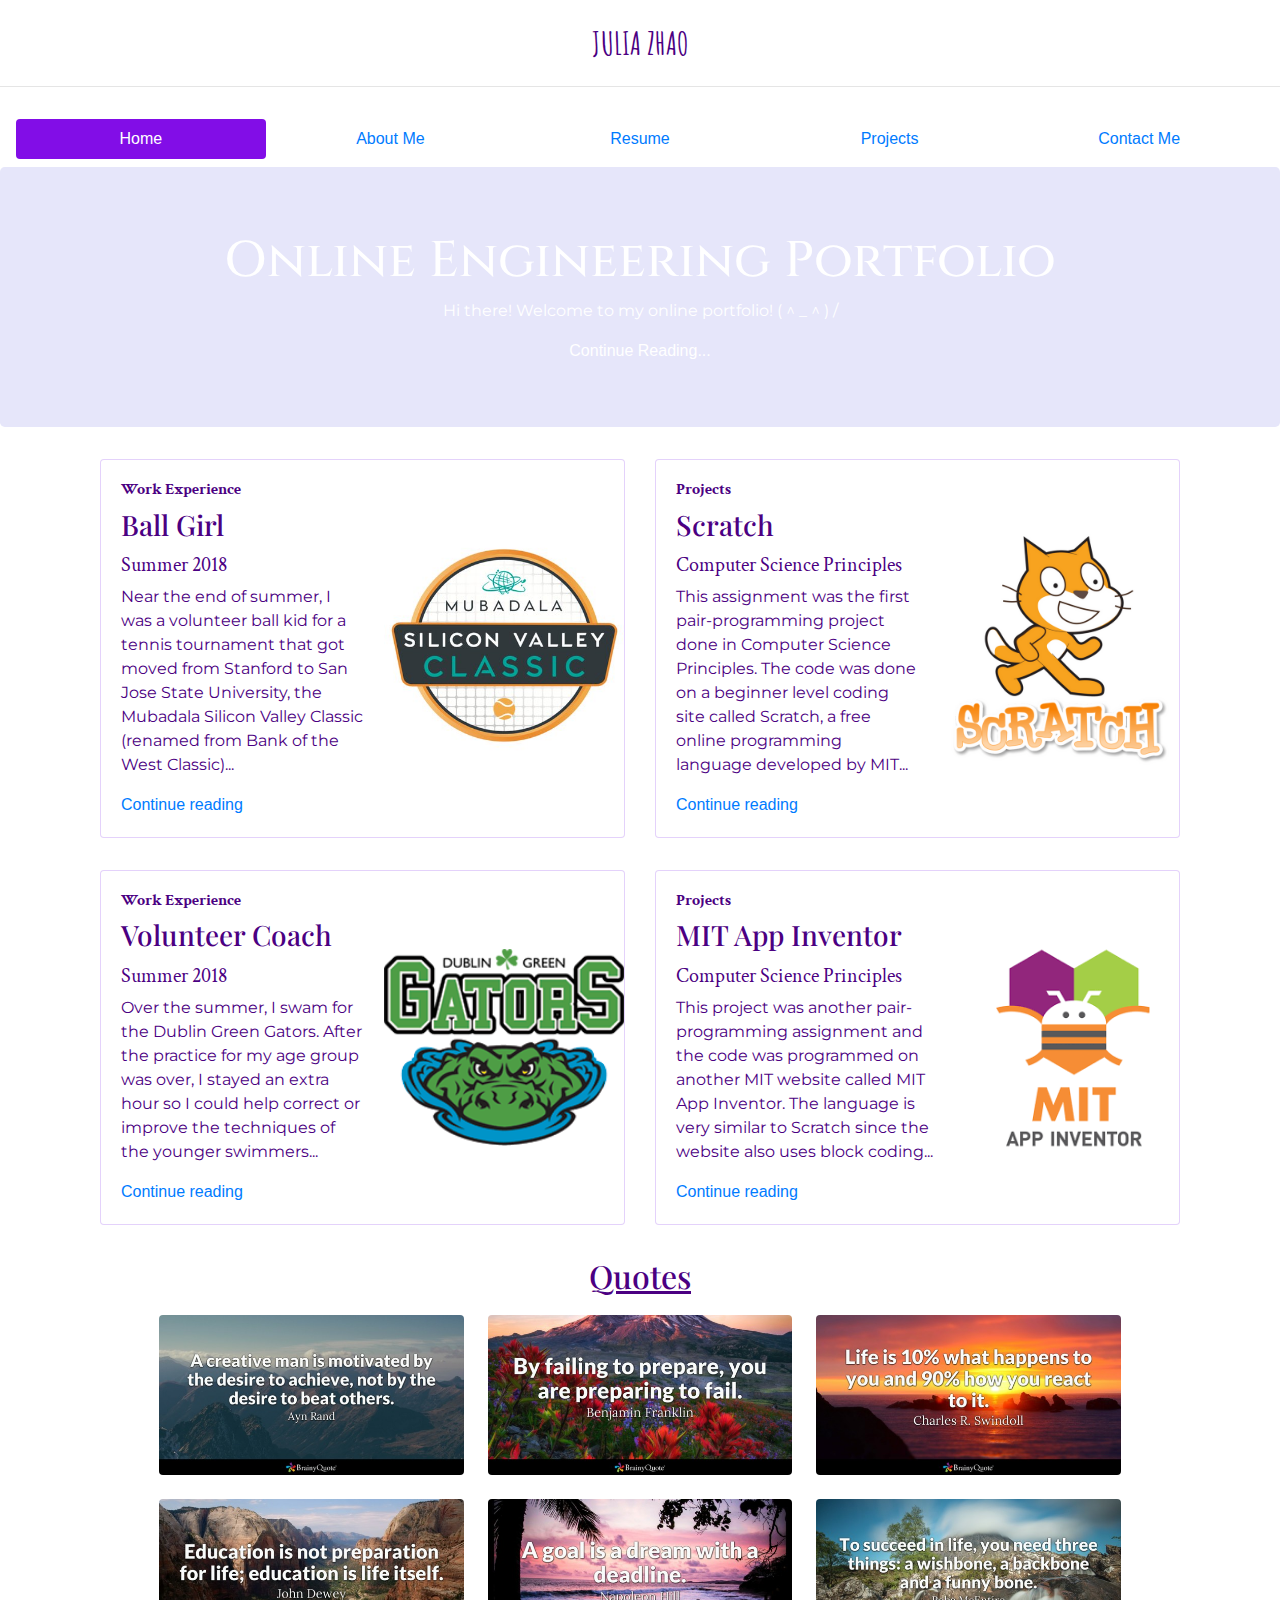
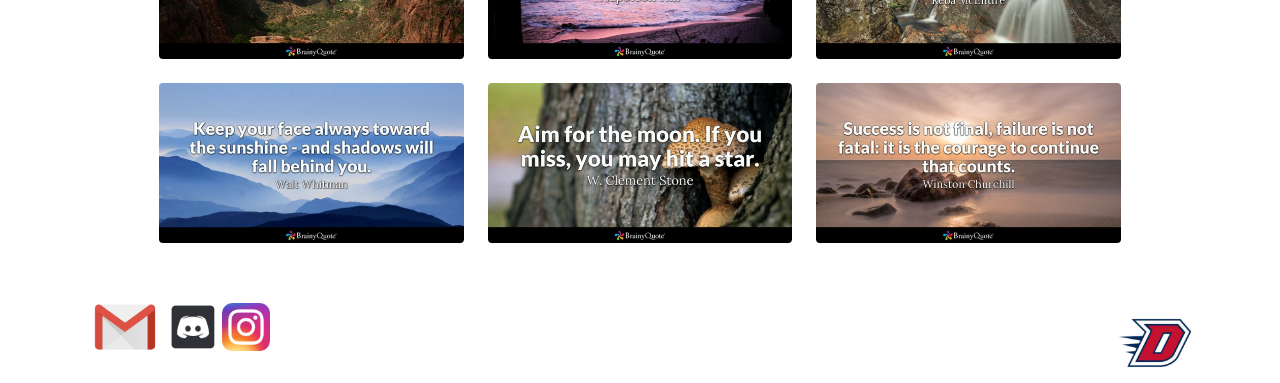
<file: index.html>
<!DOCTYPE html>
<html>
  <head>
    <link rel="shortcut icon" type="image/jpg" href="Images/favicon.png"/>
    <link rel="stylesheet" text="text/css" href="bootstrap-4.1.2-dist/css/bootstrap.css"/>
    <link href="https://fonts.googleapis.com/css?family=Amatic+SC|Cinzel:400,900
    |Crimson+Text|Montserrat:400,600|Playfair+Display:700" rel="stylesheet">
    <title>
      Home
    </title>
  </head>
  <body>
    <div class="text-center">
      <br>
      <h2 style="font-family: 'Amatic SC', cursive;">
        <strong>JULIA ZHAO</strong>
      </h2>
      <hr class="my-4">
    </div>
    <!--Navigation Bar-->
    <div class="sticky-top bg-white">
      <nav class="navbar nav-pills nav-fill nav-justified">
        <a class="nav-item nav-link active" href="index.html">
          Home
        </a>
        <a class="nav-item nav-link" href="Zhao_AboutMe.html">
          About Me
        </a>
        <a class="nav-item nav-link" href="Zhao_Resume.html">
          Resume
        </a>
        <a class="nav-item nav-link" href="Zhao_Projects.html">
          Projects
        </a>
        <a class="nav-item nav-link" href="Zhao_ContactMe.html">
          Contact Me
        </a>
      </nav>
    </div>
    <!--Homepage Heading-->
    <div class="jumbotron">
      <div class="container text-center" style="color: #fff;">
        <h1 style="font-family: 'Cinzel', serif; font-size: 50px;">
          Online Engineering Portfolio
        </h1>
        <p>
          Hi there! Welcome to my online portfolio! ( ^ _ ^ ) /
        </p>
        <a href="Zhao_AboutMe.html" style="color: #fff;">
          Continue Reading...
        </a>
      </div>
    </div>
    <!--Cards-->
    <div class="container row mx-auto">
      <!--Card 1 Row 1-->
      <div class="col-sm-6">
        <div class="card flex-sm-row">
          <div class="card-body">
            <h6 style="font-family: 'Crimson Text', serif;">
              <strong>Work Experience</strong>
            </h6>
            <h3 class="card-title" style="font-family: 'Playfair Display';">
              Ball Girl
            </h2>
            <h5 style="font-family: 'Crimson Text', serif;">
              Summer 2018
            </h5>
            <p class="card-text">
              Near the end of summer, I was a volunteer ball kid for a tennis 
              tournament that got moved from Stanford to San Jose State 
              University, the Mubadala Silicon Valley Classic (renamed from 
              Bank of the West Classic)...
            </p>
            <a href="Zhao_Resume.html">
              Continue reading
            </a>
           </div>
          <div class="d-flex align-items-center">
            <img style= "width: 15rem;" src="Images/Mubadala.jpg">
            </img>
          </div>
        </div>
      </div>
      <!--Card 2 Row 1-->
      <div class="col-sm-6">
        <div class="card flex-sm-row">
          <div class="card-body">
            <h6 style="font-family: 'Crimson Text', serif;">
              <strong>Projects</strong>
            </h6>
            <h3 class="card-title" style="font-family: 'Playfair Display';">
              Scratch
            </h2>
            <h5 style="font-family: 'Crimson Text', serif;">
              Computer Science Principles
            </h5>
            <p class="card-text">
              This assignment was the first pair-programming project done in 
              Computer Science Principles. The code was done on a beginner 
              level coding site called Scratch, a free online programming 
              language developed by MIT...
            </p>
            <a href="Zhao_Projects.html">
              Continue reading
            </a>
          </div>
          <div class="d-flex align-items-center">
            <img style= "height: 15rem;" src="Images/Scratch.png">
            </img>
          </div>
        </div>                  
      </div>
    </div>
    <!--Row 2-->
    <div class="container row mx-auto">
      <!--Card 1 Row 2-->
      <div class="col-sm-6">
        <div class="card flex-sm-row">
          <div class="card-body">
            <h6 style="font-family: 'Crimson Text', serif;">
              <strong>Work Experience</strong>
            </h6>
            <h3 class="card-title" style="font-family: 'Playfair Display';">
              Volunteer Coach
            </h3>
            <h5 style="font-family: 'Crimson Text', serif;">
              Summer 2018
            </h5>
            <p class="card-text">
              Over the summer, I swam for the 
              Dublin Green Gators. After the practice for my age group
              was over, I stayed an extra hour so I could help correct
              or improve the techniques of the younger swimmers...
            </p>
            <a href="Zhao_Resume.html">
              Continue reading
            </a>
          </div>
          <div class="d-flex align-items-center">
            <img style= "width: 15rem;" src="Images/Swim.png">
            </img>
          </div>
        </div>
      </div>
      <!--Card 2 Row 2-->
      <div class="col-sm-6">
        <div class="card flex-sm-row">
          <div class="card-body">
            <h6 style="font-family: 'Crimson Text', serif;">
              <strong>Projects</strong>
            </h6>
            <h3 class="card-title" style="font-family: 'Playfair Display';">
              MIT App Inventor
            </h2>
            <h5 style="font-family: 'Crimson Text', serif;">
              Computer Science Principles
            </h5>
            <p class="card-text">
              This project was another pair-programming 
              assignment and the code was programmed on another MIT website 
              called MIT App Inventor. The language is very similar to Scratch 
              since the website also uses block coding...
            </p>
            <a href="Zhao_Projects.html">
              Continue reading
            </a>
          </div>
          <div class="d-flex align-items-center">
            <img src="Images/MIT_App_Inventor.png" style="height: 13rem;">
            </img>
          </div>
        </div>
      </div>
    </div>
    <!--Quotes-->
    <div class="text-center">
      <h2 style="font-family: 'Playfair Display';">
        <u>Quotes</u>
      </h2>
      <table class="table table-borderless" style="display: inline;">
        <!--Row 1-->
        <tr>
          <td>
            <img src="Images/aynrand.jpg" class="rounded" 
            style="height: 10rem;">
            </img>
          </td>
          <td>
            <img src="Images/benjaminfranklin.jpg" class="rounded" 
            style="height: 10rem;">
            </img>
          </td>
          <td>
            <img src="Images/charlesrswindoll.jpg" class="rounded" 
            style="height: 10rem;">
            </img>
          </td>
        </tr>
        <!--Row 2-->
        <tr>
          <td>
            <img src="Images/johndewey.jpg" class="rounded" 
            style="height: 10rem;">
            </img>
          </td>
          <td>
            <img src="Images/napoleonhill.jpg" class="rounded" 
            style="height: 10rem;">
            </img>
          </td>
          <td>
            <img src="Images/rebamcentire.jpg" class="rounded" 
            style="height: 10rem;">
            </img>
          </td>
        </tr>
        <!--Row 3-->
        <tr>
          <td>
            <img src="Images/waltwhitman.jpg" class="rounded" 
            style="height: 10rem;">
            </img>
          </td>
          <td>
            <img src="Images/wclementstone.jpg" class="rounded" 
            style="height: 10rem;">
            </img>
          </td>
          <td>
            <img src="Images/winstonchurchill.jpg" class="rounded" 
            style="height: 10rem;">
            </img>
          </td>
        </tr>
      </table>
    </div>
    <!--Footer-->
    <footer>
      <br></br>
      <div class="container">
        <a href="mailto:julzha10@gmail.com">
          <img src="Images/Gmail.png" style="width: 5rem;">
          </img>
        </a>
        <a href="https://discord.gg/DjuBSaT">
          <img src="Images/Discord.png" style="width: 3rem ;">
          </img>
        </a>
        <a href="https://www.instagram.com/murasaki_zhulia/?hl=en">
          <img src="Images/Instagram.png" style="width: 3rem ;">
          </img>
        </a>
        <a href="https://www.dublin.k12.ca.us/dhs">
          <img src="Images/Dublin.jpg" class="rounded float-right" 
          style="width: 5rem"> 
          </img>
        </a>
      </div>
    </footer>
  </body>
</html>
</file>
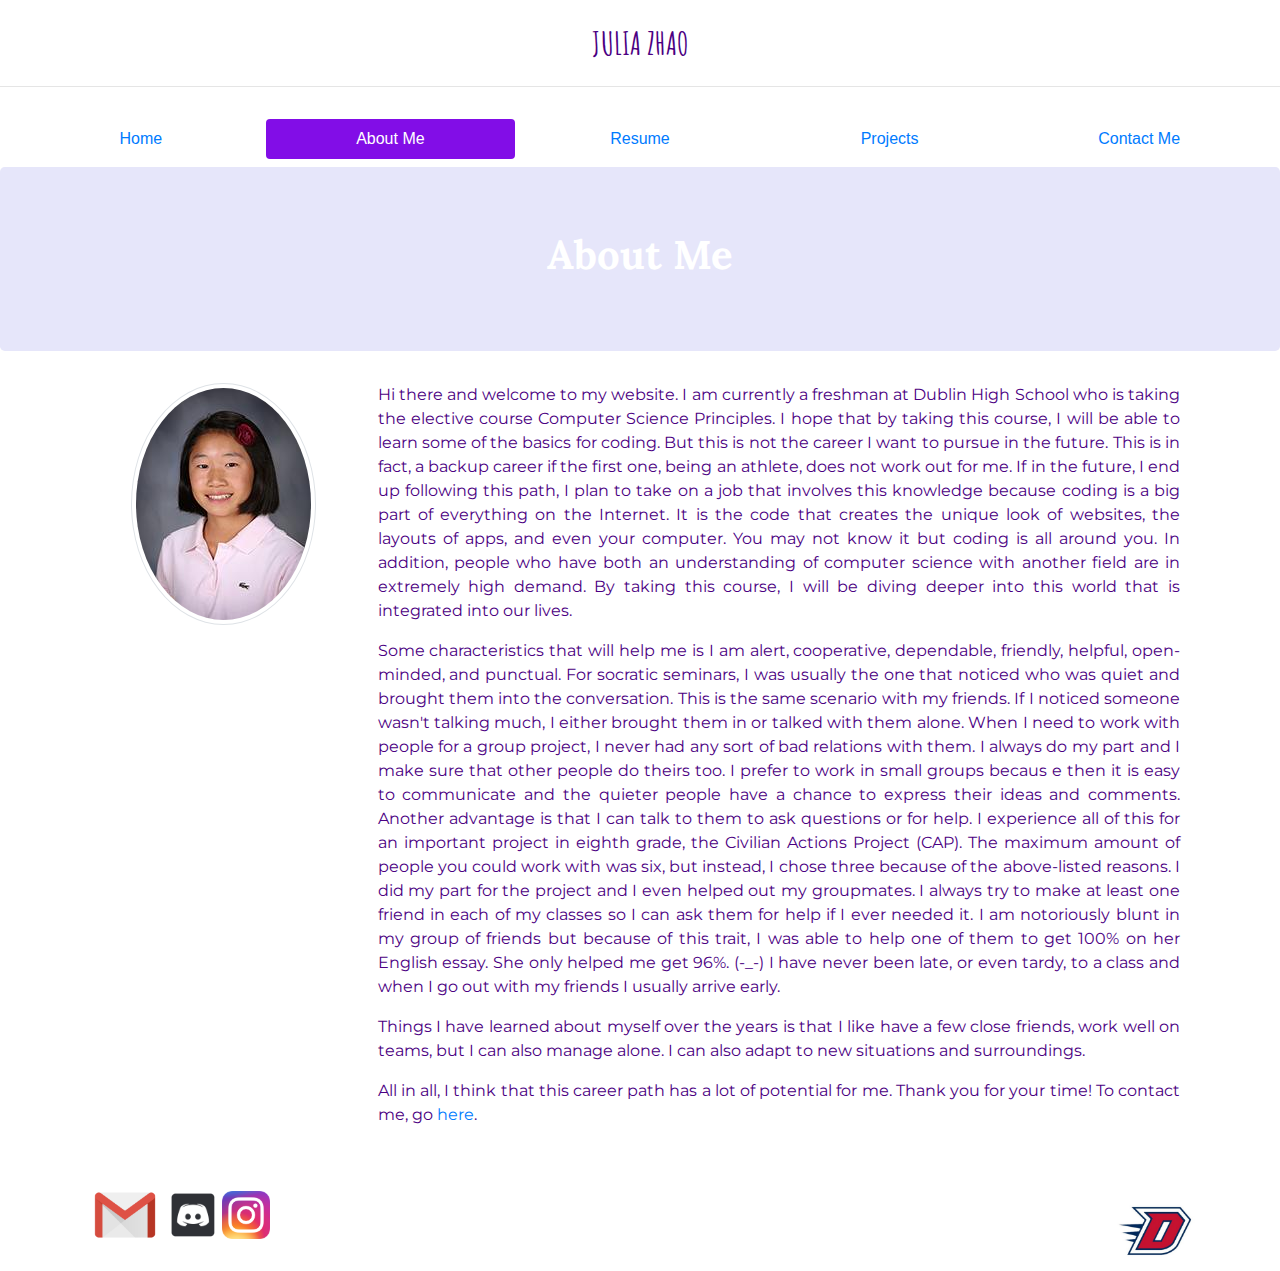
<file: Zhao_AboutMe.html>
<!DOCTYPE html>
<html>
  <head>
    <link rel="shortcut icon" type="image/jpg" href="Images/favicon.png"/>
    <link rel="stylesheet" text="text/css" href="bootstrap-4.1.2-dist/css/bootstrap.css"/>
    <link href="https://fonts.googleapis.com/css?family=Amatic+SC|Lora:400,700
    |Montserrat:400,600|Playfair+Display:700" rel="stylesheet">
    <title>
      About Me
    </title>
  </head>
  <body>
    <div class="text-center">
      <br>
      <h2 style="font-family: 'Amatic SC', cursive;">
        <strong>JULIA ZHAO</strong>
      </h2>
      <hr class="my-4">
    </div>
    <!--Navigation Bar-->
    <div class="sticky-top bg-white">
      <nav class="navbar nav-pills nav-fill nav-justified">
        <a class="nav-item nav-link" href="index.html">
          Home
        </a>
        <a class="nav-item nav-link active" href="Zhao_AboutMe.html">
          About Me
        </a>
        <a class="nav-item nav-link" href="Zhao_Resume.html">
          Resume
        </a>
        <a class="nav-item nav-link" href="Zhao_Projects.html">
          Projects
        </a>
        <a class="nav-item nav-link" href="Zhao_ContactMe.html">
          Contact Me
        </a>
      </nav>
    </div>
    <!--Page Heading-->
    <div class="jumbotron text-center">
      <div class="container">
        <h1 style="font-family: 'Lora', serif; color: #fff;">
          <strong>About Me</strong>
        </h1>
      </div>
    </div>
    <!--About Me Content-->
    <section class="main">
      <div class="container d-flex justify-content-around">            
        <div class="col-3 text-center">
          <img src="Images/Me.jpg" class="rounded-circle img-thumbnail">
          </img>
        </div>
        <div class="col-9 text-justify">
          <p>
            Hi there and welcome to my website. I am currently a freshman at 
            Dublin High School who is taking the elective course Computer Science 
            Principles. I hope that by taking this course, I will be able to 
            learn some of the basics for coding. But this is not the career I 
            want to pursue in the future. This is in fact, a backup career if 
            the first one, being an athlete, does not work out for me. If in 
            the future, I end up following this path, I plan to take on a job 
            that involves this knowledge because coding is a big part of 
            everything on the Internet. It is the code that creates the unique 
            look of websites, the layouts of apps, and even your computer. You 
            may not know it but coding is all around you. In addition, people 
            who have both an understanding of computer science with another 
            field are in extremely high demand. By taking this course, I will be
            diving deeper into this world that is integrated into our lives. 
          </p>
          <p>
            Some characteristics that will help me is I am alert, 
            cooperative, dependable, friendly, helpful, open-minded, and 
            punctual. For socratic seminars, I was usually the one that noticed 
            who was quiet and brought them into the conversation. This is the 
            same scenario with my friends. If I noticed someone wasn't talking 
            much, I either brought them in or talked with them alone. When I 
            need to work with people for a group project, I never had any sort 
            of bad relations with them. I always do my part and I make sure that
            other people do theirs too. I prefer to work in small groups becaus
            e then it is easy to communicate and the quieter people have a 
            chance to express their ideas and comments. Another advantage is 
            that I can talk to them to ask questions or for help. I experience 
            all of this for an important project in eighth grade, the Civilian 
            Actions Project (CAP). The maximum amount of people you could work 
            with was six, but instead, I chose three because of the above-listed
            reasons. I did my part for the project and I even helped out my 
            groupmates. I always try to make at least one friend in each of my 
            classes so I can ask them for help if I ever needed it. I am 
            notoriously blunt in my group of friends but because of this trait, 
            I was able to help one of them to get 100% on her English essay. She 
            only helped me get 96%. (-_-) I have never been late, or even tardy, 
            to a class and when I go out with my friends I usually arrive early. 
          </p>
          <p>
            Things I have learned about myself over the years is that I like 
            have a few close friends, work well on teams, but I can also manage 
            alone. I can also adapt to new situations and surroundings.
          </p>
          <p>
            All in all, I think that this career path has a lot of potential
            for me. Thank you for your time! To contact me, go 
            <a href="Zhao_ContactMe.html">here</a>.
          </p>
        </div>
      </div>
    </section>
    <!--Footer Content-->
    <footer>
      <br></br>
      <div class="container">
        <a href="mailto:julzha10@gmail.com">
          <img src="Images/Gmail.png" style="width: 5rem;">
          </img>
        </a>
        <a href="https://discord.gg/DjuBSaT">
          <img src="Images/Discord.png" style="width: 3rem ;">
          </img>
        </a>
        <a href="https://www.instagram.com/murasaki_zhulia/?hl=en">
          <img src="Images/Instagram.png" style="width: 3rem ;">
          </img>
        </a>
        <a href="https://www.dublin.k12.ca.us/dhs">
          <img src="Images/Dublin.jpg" style="width: 5rem;" 
          class="rounded float-right">
          </img>
        </a>
      </div>
    </footer>
  </body>
</html>
</file>
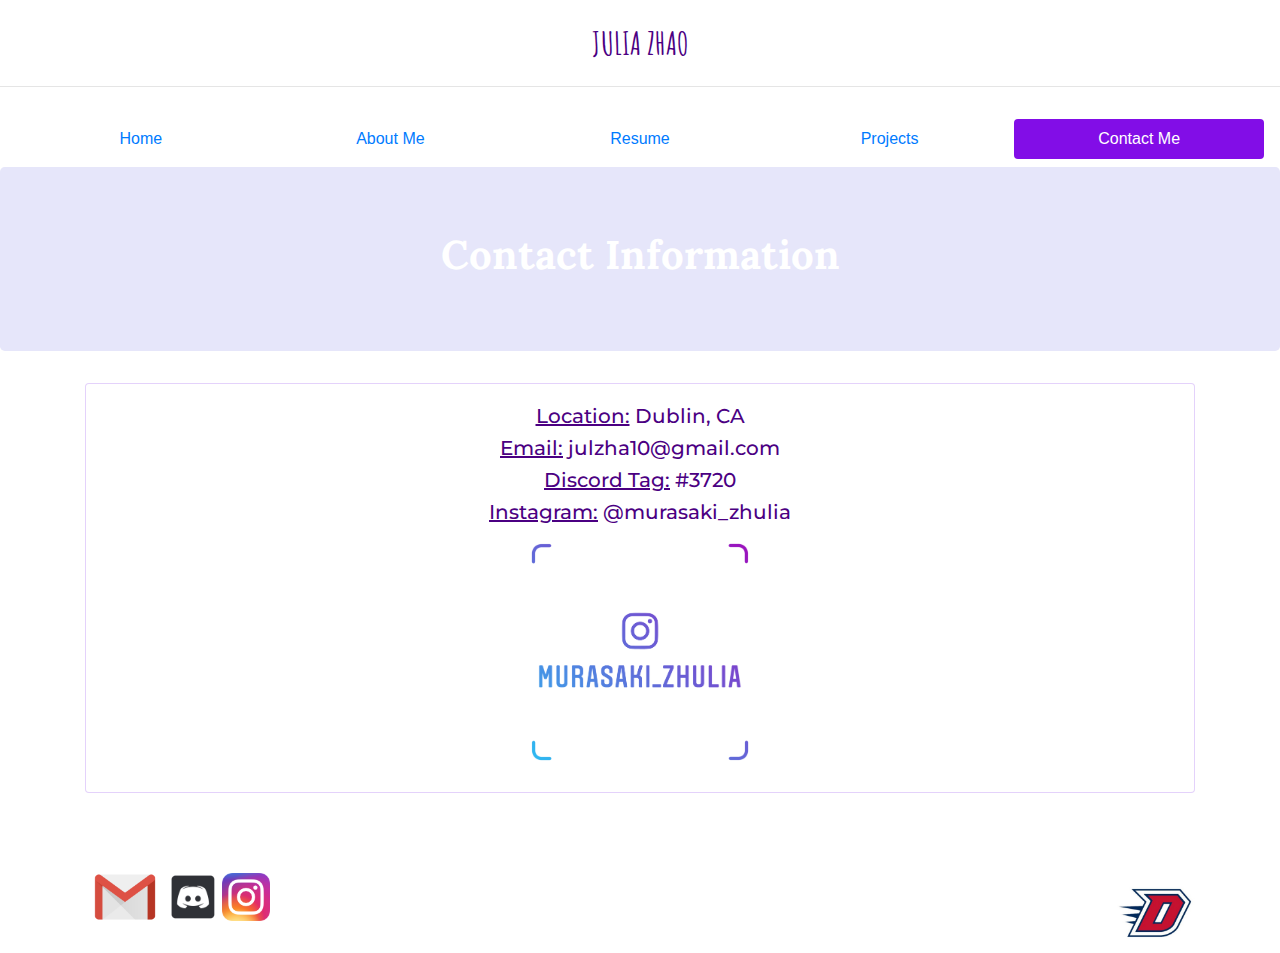
<file: Zhao_ContactMe.html>
<!DOCTYPE html>
<html>
  <head>
    <link rel="shortcut icon" type="image/jpg" href="Images/favicon.png"/>
    <link rel="stylesheet" text="text/css" href="bootstrap-4.1.2-dist/css/bootstrap.css"/>
    <link href="https://fonts.googleapis.com/css?family=Amatic+SC|Lora:400,700
    |Montserrat:400,600" rel="stylesheet">
    <title>
      Contact Me
    </title>
  </head>
  <body>
      <div class="text-center">
        <br>
        <h2 style="font-family: 'Amatic SC', cursive;">
          <strong>JULIA ZHAO</strong>
        </h2>
        <hr class="my-4">
      </div>
      <!--Navigation Bar-->
      <div class="sticky-top bg-white">
        <nav class="navbar nav-pills nav-fill nav-justified">
          <a class="nav-item nav-link" href="index.html">
            Home
          </a>
          <a class="nav-item nav-link" href="Zhao_AboutMe.html">
            About Me
          </a>
          <a class="nav-item nav-link" href="Zhao_Resume.html">
            Resume
          </a>
          <a class="nav-item nav-link" href="Zhao_Projects.html">
            Projects
          </a>
          <a class="nav-item nav-link active" href="Zhao_ContactMe.html">
            Contact Me
          </a>
        </nav>
      </div>
      <!--Page Heading-->
      <div class="jumbotron text-center">
        <div class="container">
          <h1 style="font-family: 'Lora', serif; color: #fff;">
            <strong>Contact Information</strong>
          </h1>
        </div>
      </div>
      <!--Contact Information-->
      <div class="container">
        <div class="card card-body text-center align-items-center">
          <h5 style="font-family: Montserrat;">
            <u>Location:</u> Dublin, CA
          </h5>
          <h5 style="font-family: Montserrat;">
            <u>Email:</u> julzha10@gmail.com
          </h5>
          <h5 style="font-family: Montserrat;">
            <u>Discord Tag:</u> #3720
          </h5>
          <h5 style="font-family: Montserrat;">
            <u>Instagram:</u> @murasaki_zhulia
          </h5>
          <img src="Images/Nametag.png" style="width: 15rem;">
          </img>
        </div>
      </div>
      <!--Footer Content-->
      <footer>
        <br></br>
          <div class="container">
            <a href="mailto:julzha10@gmail.com">
              <img src="Images/Gmail.png" style="width: 5rem;">
              </img>
            </a>
            <a href="https://discord.gg/DjuBSaT">
              <img src="Images/Discord.png" style="width: 3rem ;">
              </img>
            </a>
            <a href="https://www.instagram.com/murasaki_zhulia/?hl=en">
              <img src="Images/Instagram.png" style="width: 3rem ;">
              </img>
            </a>
            <a href="https://www.dublin.k12.ca.us/dhs">
              <img src="Images/Dublin.jpg" style="width: 5rem;" 
              class="rounded float-right">
              </img>
            </a>
        </div>
      </footer>
  </body>
</html
</file>
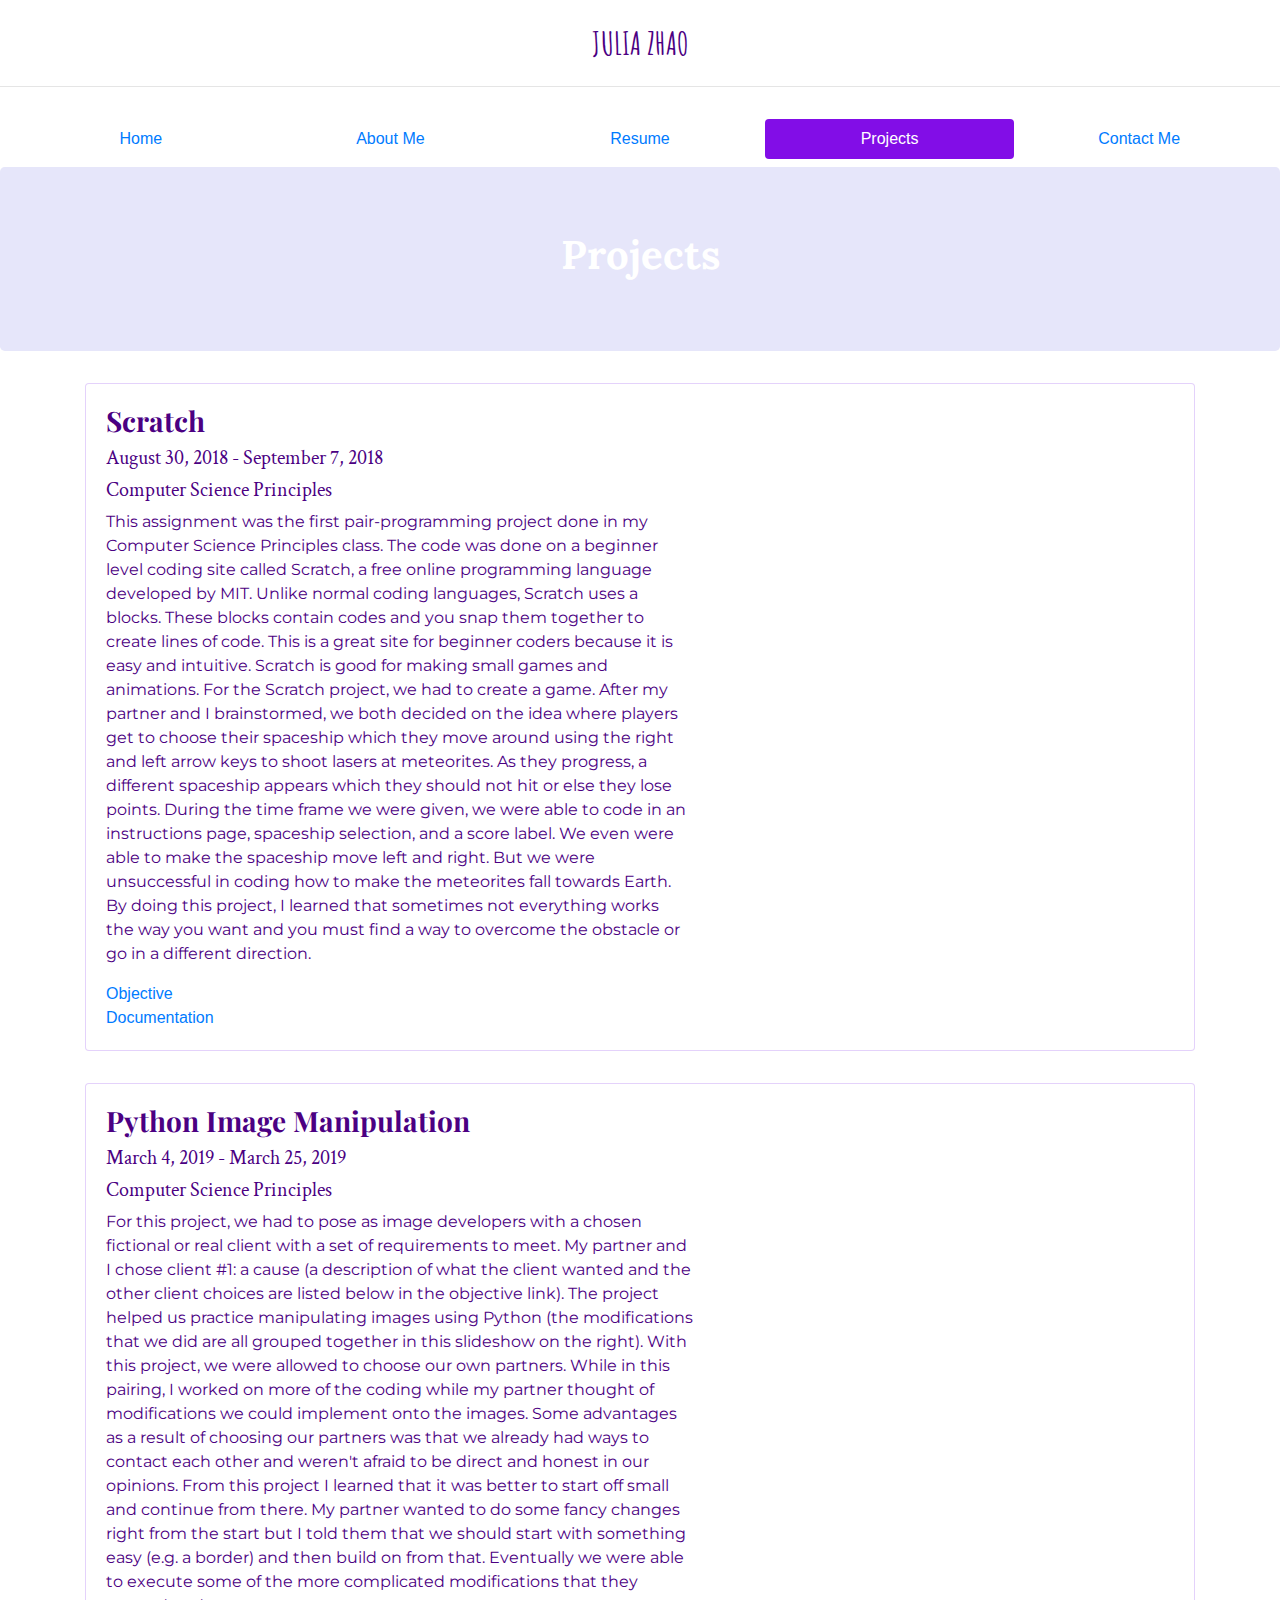
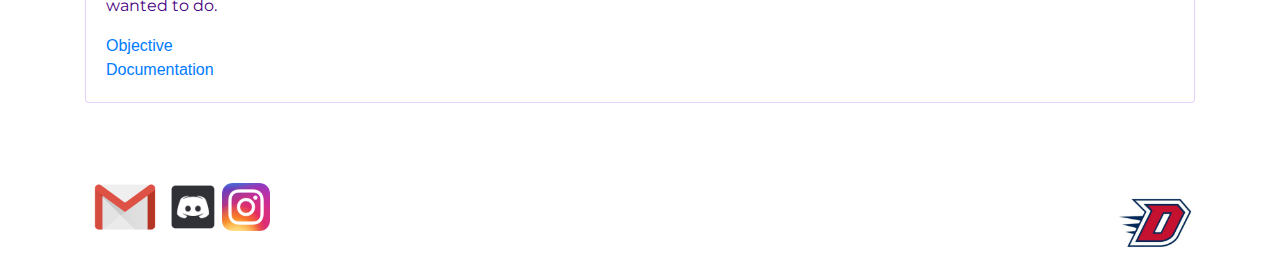
<file: Zhao_Projects.html>
<!DOCTYPE html>
<html>
  <head>
    <link rel="shortcut icon" type="image/jpg" href="Images/favicon.png"/>
    <link rel="stylesheet" text="text/css" 
    href="bootstrap-4.1.2-dist/css/bootstrap.css"/>
    <link href="https://fonts.googleapis.com/css?family=Amatic+SC|Cinzel:400,900
    |Crimson+Text|Lora:400,700|Montserrat:400,600|Playfair+Display:700" 
    rel="stylesheet">
    <title>
      Projects
    </title>
  </head>
  <body>
      <div class="text-center">
        <br>
        <h2 style="font-family: 'Amatic SC', cursive;">
          <strong>JULIA ZHAO</strong>
        </h2>
        <hr class="my-4">
      </div>
      <!--Navigation Bar-->
      <div class="sticky-top bg-white">
        <nav class="navbar nav-pills nav-fill nav-justified">
          <a class="nav-item nav-link" href="index.html">
            Home
          </a>
          <a class="nav-item nav-link" href="Zhao_AboutMe.html">
            About Me
          </a>
          <a class="nav-item nav-link" href="Zhao_Resume.html">
            Resume
          </a>
          <a class="nav-item nav-link active" href="Zhao_Projects.html">
            Projects
          </a>
          <a class="nav-item nav-link" href="Zhao_ContactMe.html">
            Contact Me
          </a>
        </nav>
      </div>
      <!--Page Heading-->
      <div class="jumbotron text-center">
        <div class="container">
          <h1 style="font-family: 'Lora', serif; color: #fff;">
            <strong>Projects</strong>
          </h1>
        </div>
      </div>
      <!--Project Log-->
      <div class="container">
        <div class="card flex-row">
          <div class="card-body">
            <h3 style="font-family: 'Playfair Display';">
              <strong>Scratch</strong>
            </h3>
            <h5 style="font-family: 'Crimson Text', serif;">
              August 30, 2018 - September 7, 2018
            </h5>
            <h5 style="font-family: 'Crimson Text', serif;">
              Computer Science Principles
            </h5>
            <p>
              This assignment was the first pair-programming project done in my 
              Computer Science Principles class. The code was done on a beginner
              level coding site called Scratch, a free online programming 
              language developed by MIT. Unlike normal coding languages, 
              Scratch uses a blocks. These blocks contain codes and you snap 
              them together to create lines of code. This is a great site for 
              beginner coders because it is easy and intuitive. Scratch is good 
              for making small games and animations. For the Scratch project, 
              we had to create a game. After my partner and I brainstormed, we 
              both decided on the idea where players get to choose their 
              spaceship which they move around using the right and left arrow 
              keys to shoot lasers at meteorites. As they progress, a different 
              spaceship appears which they should not hit or else they lose 
              points. During the time frame we were given, we were able to code
              in an instructions page, spaceship selection, and a score label. 
              We even were able to make the spaceship move left and right. But 
              we were unsuccessful in coding how to make the meteorites fall 
              towards Earth. By doing this project, I learned that sometimes 
              not everything works the way you want and you must find a way to 
              overcome the obstacle or go in a different direction.
            </p>
            <a href="https://docs.google.com/document/d/1pfqD_9c9vA6DqTsVtDVXChF6t-F5kAT4-bqpAMagS3w/edit?usp=sharing">Objective</a>
            <br>
            <a href="https://docs.google.com/document/d/1kGDemLHFPYix3y5OMNRDq5oEvHxcLSd5jmsmL_E_2zI/edit?usp=sharing">Documentation</a>
          </div>
            <div class="d-flex justify-content-end align-items-center">
              <iframe allowtransparency="true" scrolling="no"
              style="width: 485px; height: 402px;"
              src="//scratch.mit.edu/projects/embed/244718850/?autostart=false" 
              frameborder="0" allowfullscreen>
              </iframe>
            </div>
        </div>
  <!--
        <div class="card flex-row">
          <div class="card-body">
            <h3 style="font-family: 'Playfair Display';">
              <strong>MIT App Inventor</strong>
            </h3>
            <h5 style="font-family: 'Crimson Text', serif;">
              September 20, 2018 - October 6, 2018
            </h5>
            <h5 style="font-family: 'Crimson Text', serif;">
              Computer Science Principles
            </h5>
            <p>
              Coming Soon
            </p>
            <a href="https://docs.google.com/document/d/1iwxsheM2KTg_BYDJ1w5iiqWpGwdxPoUIbKOWrU50Rng/edit?usp=sharing">Objective</a>
            <br>
            <a href="https://docs.google.com/document/d/18vuqnhxYgIEk6-_BOjid2FtNxT7FR56ZBVOE6fNmLIU/edit?usp=sharing">Documentation</a>
          </div>
        </div>
-->
        <div class="card flex-row">
          <div class="card-body">
            <h3 style="font-family: 'Playfair Display';">
              <strong>Python Image Manipulation</strong>
            </h3>
            <h5 style="font-family: 'Crimson Text', serif;">
              March 4, 2019 - March 25, 2019
            </h5>
            <h5 style="font-family: 'Crimson Text', serif;">
              Computer Science Principles
            </h5>
            <p>
              For this project, we had to pose as image developers with 
              a chosen fictional or real client with a set of requirements to 
              meet. My partner and I chose client #1: a cause (a description of 
              what the client wanted and the other client choices are listed 
              below in the objective link). The project helped us practice 
              manipulating images using Python (the modifications that we did 
              are all grouped together in this slideshow on the right). With this 
              project, we were allowed to choose our own partners. While in this
              pairing, I worked on more of the coding while my partner thought 
              of modifications we could implement onto the images. Some 
              advantages as a result of choosing our partners was that we 
              already had ways to contact each other and weren't afraid to be 
              direct and honest in our opinions. From this project I learned 
              that it was better to start off small and continue from there. My 
              partner wanted to do some fancy changes right from the start but I 
              told them that we should start with something easy (e.g. a border)
              and then build on from that. Eventually we were able to execute 
              some of the more complicated modifications that they wanted to do.
            </p>
            <a href="https://docs.google.com/document/d/1BiKbooHvJqdYFgVyjBxZLxAO0VPjuXod6H0zOBGcsVM/edit?usp=sharing">Objective</a>
            <br>
            <a href="https://docs.google.com/document/d/1kxnJvCI0hxM1F7JgRU6Fggp8hAGtJ73pzFGgaAjEIEI/edit?usp=sharing">Documentation</a>
          </div>
            <div class="d-flex justify-content-end align-items-center">
              <iframe src="https://docs.google.com/presentation/d/e/2PACX-1vSq9T9ChvH0CPEk1_vX0YegBOV2Egt6widvKNzl-iBrLqZ8zNqhYz1tq73KvDEKmPDQBeGuN2zurV6_/embed?start=true&loop=true&delayms=3000" 
              frameborder="0" width="480" height="299" allowfullscreen="true" 
              mozallowfullscreen="true" webkitallowfullscreen="true">
              </iframe>            
            </div>
        </div>
      </div>
      <!--Footer Content-->
      <footer>
        <br></br>
          <div class="container">
          <a href="mailto:julzha10@gmail.com">
            <img src="Images/Gmail.png" style="width: 5rem;">
            </img>
          </a>
          <a href="https://discord.gg/DjuBSaT">
            <img src="Images/Discord.png" style="width: 3rem ;">
            </img>
          </a>
          <a href="https://www.instagram.com/murasaki_zhulia/?hl=en">
            <img src="Images/Instagram.png" style="width: 3rem ;">
            </img>
          </a>
          <a href="https://www.dublin.k12.ca.us/dhs">
            <img src="Images/Dublin.jpg" style="width: 5rem;" 
            class="rounded float-right">
            </img>
          </a>
        </div>
      </footer>
  </body>
</html
</file>
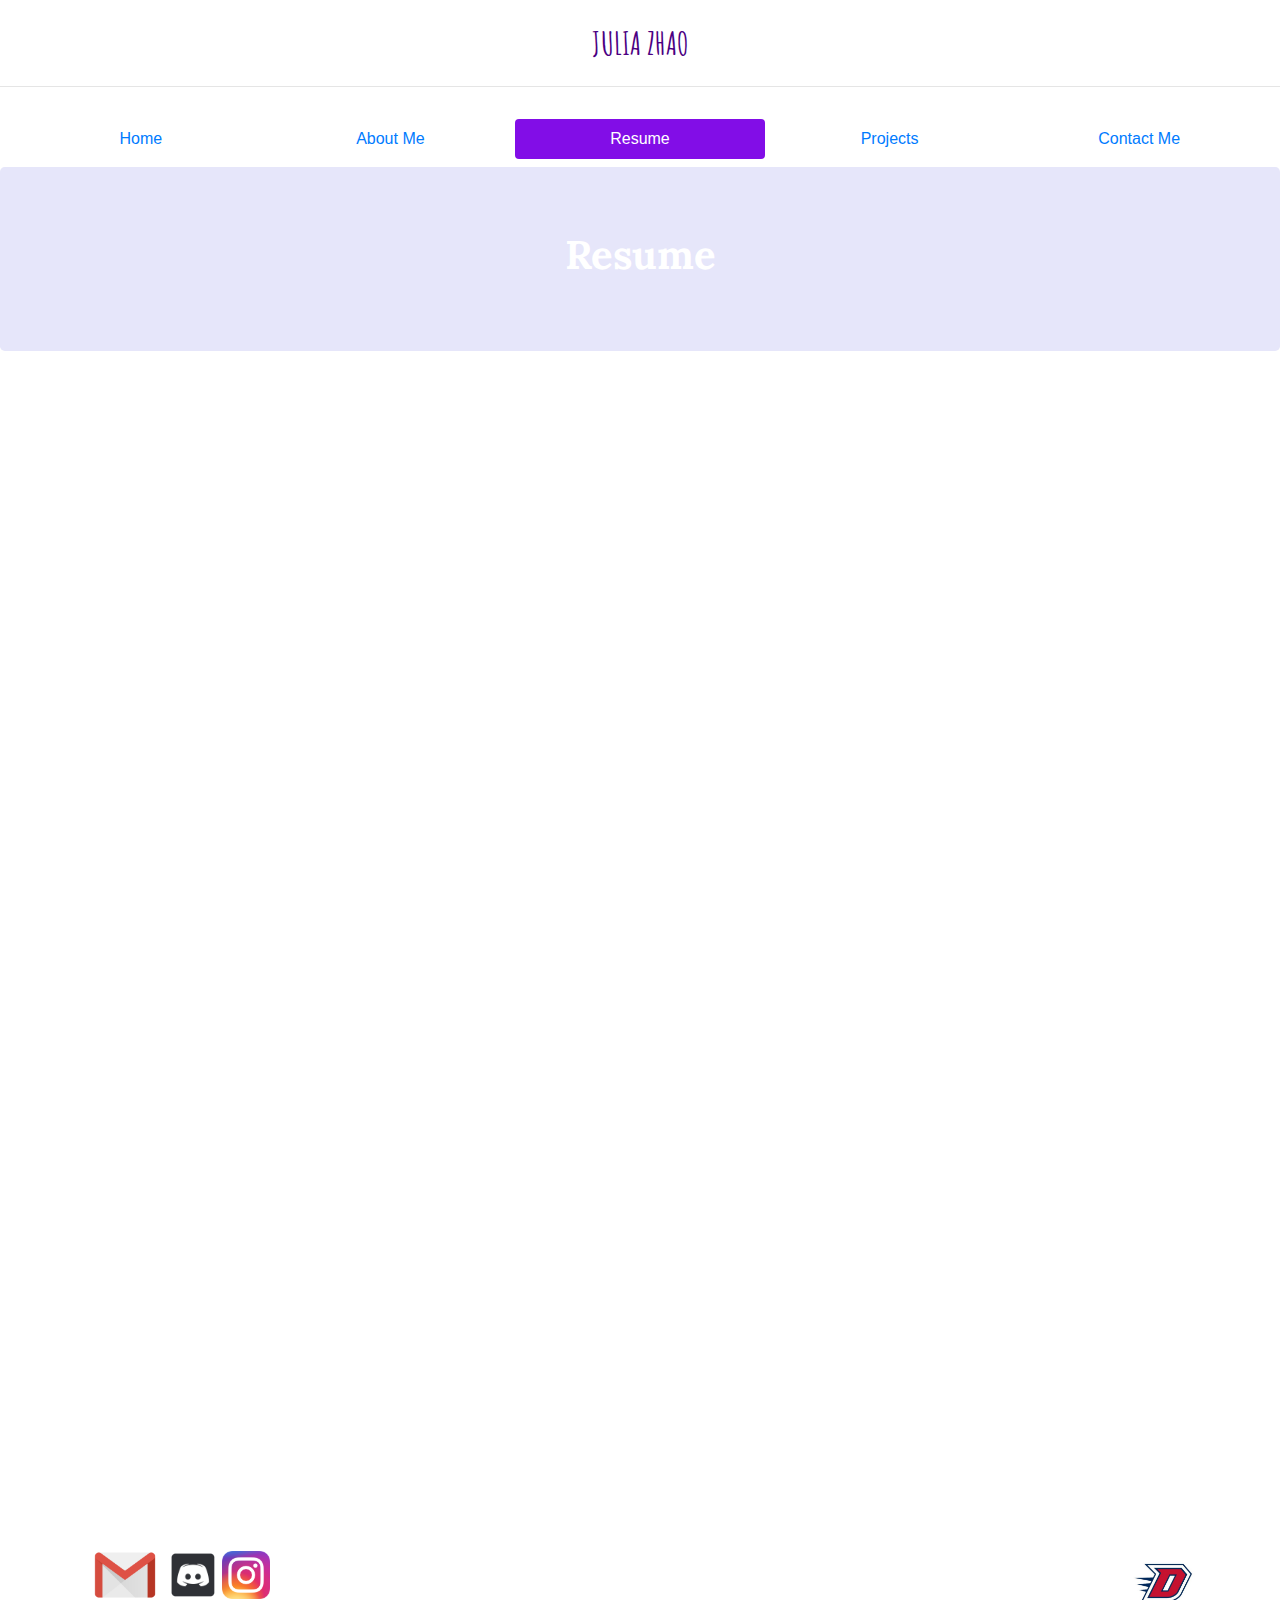
<file: Zhao_Resume.html>
<!DOCTYPE html>
<html>
  <head>
    <link rel="shortcut icon" type="image/jpg" href="Images/favicon.png"/>
    <link rel="stylesheet" text="text/css" href="bootstrap-4.1.2-dist/css/bootstrap.css"/>
    <link href="https://fonts.googleapis.com/css?family=Amatic+SC|Cinzel:400,900
    |Crimson+Text|Lora:400,700|Montserrat:400,600|Playfair+Display:700" 
    rel="stylesheet">
    <title>
      Resume
    </title>
  </head>
  <body>
      <div class="text-center">
        <br>
        <h2 style="font-family: 'Amatic SC', cursive;">
          <strong>JULIA ZHAO</strong>
        </h2>
        <hr class="my-4">
      </div>
      <!--Navigation Bar-->
      <div class="sticky-top bg-white">
        <nav class="navbar nav-pills nav-fill nav-justified">
          <a class="nav-item nav-link" href="index.html">
            Home
          </a>
          <a class="nav-item nav-link" href="Zhao_AboutMe.html">
            About Me
          </a>
          <a class="nav-item nav-link active" href="Zhao_Resume.html">
            Resume
          </a>
          <a class="nav-item nav-link" href="Zhao_Projects.html">
            Projects
          </a>
          <a class="nav-item nav-link" href="Zhao_ContactMe.html">
            Contact Me
          </a>
        </nav>
      </div>
      <!--Page Heading-->
      <div class="jumbotron text-center">
        <div class="container">
          <h1 style="font-family: 'Lora', serif; color: #fff;">
            <strong>Resume</strong>
          </h1>
        </div>
      </div>
      <!--Resume-->
      <div class="container">
        <div class="d-flex justify-content-center">
          <iframe allowtransparency="true"
          style="width: 50rem; height: 70rem"
          src="Images/JuliaZhaoResume.pdf" 
          frameborder="0" allowfullscreen>
          </iframe>
        </div>
<!--
        <h5 style="font-family: Playfair Display;">
          <u>Career Goal</u>
        </h5>
        <p>
          Unsure since the careers I am interested in (being an athlete or a 
          pathway in STEM) are conflicting.
        </p>
        <h5 style="font-family: Playfair Display;">
          <u>Education</u>
        </h5>
        <p>
          Dublin High School, Dublin, CA
        </p>
        <p>
          2018 - Present
        </p>
        <p>
          Courses
          <ul>
            <li>
              <p>
                French 1
              </p>
            </li>
            <li>
              <p>
                Biology with Research
              </p>
            </li>
            <li>
              <p>
                Geometry
              </p>
            </li>
            <li>
              <p>
                Computer Science Principles
              </p>
            </li>
            <li>
              <p>
                English 1
              </p>
            </li>
          </ul>
        </p>
        <p>
          Colleges of Interest
          <ul>
            <li>
              <p>
                To be determined
              </p>
            </li>
          </ul>
        </p>
        <h5 style="font-family: Playfair Display;">
          <u>Work/Volunteer Experience</u>
        </h5>
        <h5 style="font-family: 'Crimson Text', serif;">
          Ball Girl
        </h5>
        <p>
          July 29th, 2018 - July 31st,  2018
        </p>
        <p>
          Responsibilities
          <ul>
            <li>
              <p>
                Care for the players
              </p>
            </li>
            <li>
              <p>
                Service to their needs
              </p>
            </li>
            <li>
              <p>
                Make the match flow as efficiently and quickly as possible
              </p>
            </li>
            <li>
              <p>
                Keep the balls off of the court
              </p>
            </li>
          </ul>
        </p>
        <h5 style="font-family: 'Crimson Text', serif;">
          Assistant Coach
        </h5>
        <p>
          July 9th, 2018 - July 20th, 2018
        </p>
        <p>
          Responsibilities
          <ul>
            <li>
              <p>
                Analyze younger swimmer's techniques
              </p>
            </li>
            <li>
              <p>
                Help them to correct or improve their strokes
              </p>
            </li>
          </ul>
        </p>
        <h5 style="font-family: Playfair Display;">
          <u>Skills (Languages and Certifications)</u>
        </h5>
        <h5 style="font-family: 'Crimson Text', serif;">
          Skills
        </h5>
        <ul>
          <li>
            <p>
              Social/friendly
            </p>
          </li>
          <li>
            <p>
              Hard-working
            </p>
          </li>
          <li>
            <p>
              Good listener
            </p>
          </li>
          <li>
            <p>
              Analytical
            </p>
          </li>
        </ul>
        <h5 style="font-family: 'Crimson Text', serif;">
          Languages
        </h5>
        <ul>
          <li>
            <p>
              English
            </p>
          </li>
          <li>
            <p>
              Mandarin (conversational)
            </p>
          </li>
          <li>
            <p>
              Learning French
            </p>
          </li>
        </ul>
        <h5 style="font-family: Playfair Display;">
          <u>Academic Highlights & Awards</u>
        </h5>
        <p>
          Honor rolls every quarter at Fallon Middle School in my eighth grade year.
        </p>
-->
      </div>
      <!--Footer Content-->
      <footer>
        <br></br>
          <div class="container">
          <a href="mailto:julzha10@gmail.com">
            <img src="Images/Gmail.png" style="width: 5rem;">
            </img>
          </a>
          <a href="https://discord.gg/DjuBSaT">
            <img src="Images/Discord.png" style="width: 3rem ;">
            </img>
          </a>
          <a href="https://www.instagram.com/murasaki_zhulia/?hl=en">
            <img src="Images/Instagram.png" style="width: 3rem ;">
            </img>
          </a>
          <a href="https://www.dublin.k12.ca.us/dhs">
            <img src="Images/Dublin.jpg" style="width: 4rem;" 
            class="rounded float-right">
            </img>
          </a>
        </div>
        </div>
      </footer>
  </body>
</html
</file>
